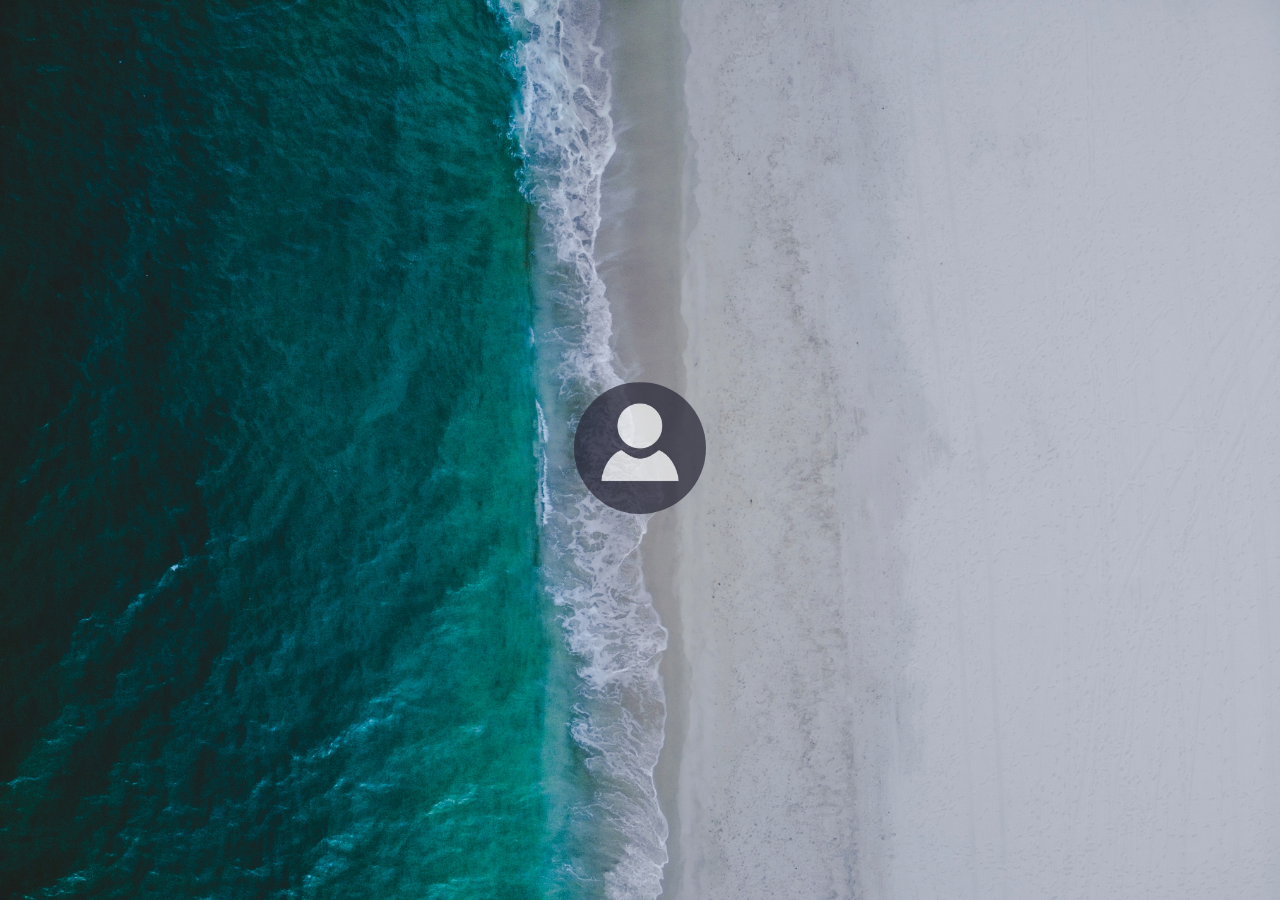
<file: login/login.html>
<!DOCTYPE html>
<html lang="en">
<head>
    <meta charset="UTF-8">
    <meta name="viewport" content="width=device-width, initial-scale=1.0">
    <meta http-equiv="X-UA-Compatible" content="ie=edge">
    <link rel="icon" href="mi.png" sizes="32x32" />
    <title>MI</title>
    <link rel="stylesheet" href="login.css">
    <script src='jq.js'></script>
    <script src='login.js'></script>

</head>
<body>
    <div id='realbody'>
        <div id='bg'></div>
        <div id='container'>
            <div id='account'><img src="accounthead.jpg" alt=""></div>
        </div>
    </div>
</body>

</html>
</file>
<file: login/login.css>
html{
    height: 100%;
}
body{
    height: 100%;
    padding: 0;
    margin: 0;
    user-select: none;
}

#realbody{
    height: 100%;
    width: 100%;
    position: absolute;
    background: url('wallpaper.jpg') no-repeat;
    background-size: cover;
}

#container {
    position: absolute;
    left: 50%;
    top: 50%;
    transform: translate(-50%, -50%);
    text-align: center;
    z-index: 2;
}

#account{
    position: relative;
}
#account>img{
    border-radius: 50%;
    width: 60%;
    opacity: 0.7;
}
#account>img:hover{
    filter: invert(100%);
    transition: 0.5s;
}

#bg{
    content: "";
    width: 100%;
    height: 100%;
    position: absolute;
    left: 0;
    top: 0;
    background: inherit;
    z-index:1;
    filter: blur(10px);
    opacity: 0;
}

#pin input{
    opacity: 0.6;
    width: 90%;
    font-size: 16px;
    padding: 4px;
    outline: none;
}

/* loading animation */
</file>
